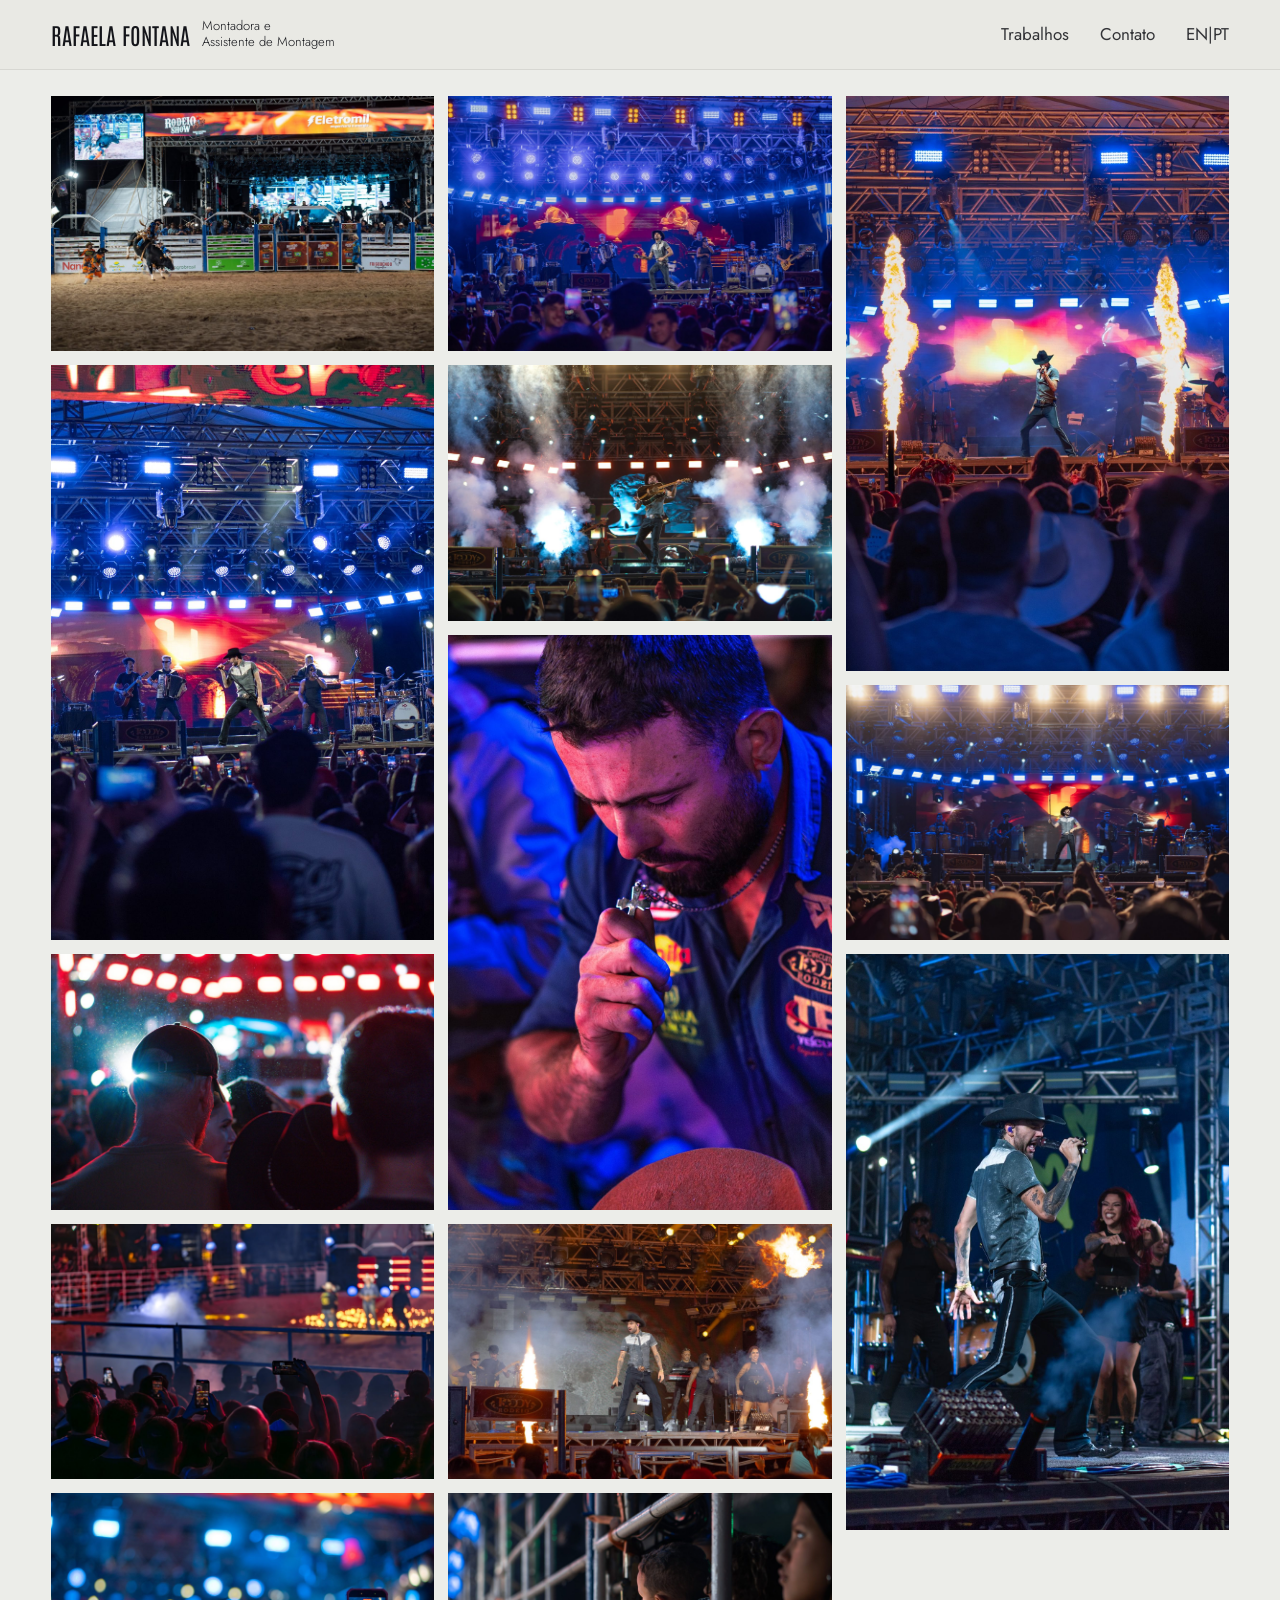
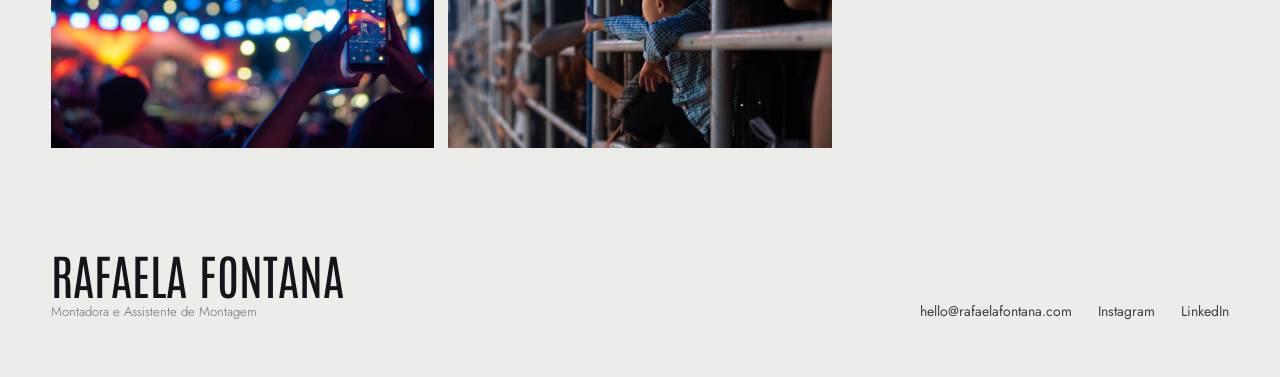
<file: site-rafaela/fotografia/index.html>
<!doctype html>
<html lang="pt-BR">
<head>
<meta charset="utf-8">
<meta name="viewport" content="width=device-width, initial-scale=1">
<title>Fotografia | Rafaela Fontana</title>
<meta name="description" content="Fotografia de Rafaela Fontana.">
<link rel="icon" href="../assets/favicon-32.png" sizes="32x32" type="image/png">
<link rel="icon" href="../assets/favicon-512.png" sizes="512x512" type="image/png">
<link rel="apple-touch-icon" href="../assets/apple-touch-icon.png">
<link rel="preconnect" href="https://fonts.googleapis.com">
<link rel="preconnect" href="https://fonts.gstatic.com" crossorigin>
<link href="https://fonts.googleapis.com/css2?family=Antonio:wght@400;500;600;700&family=Jost:wght@300;400;500;600&display=swap" rel="stylesheet">
<link rel="stylesheet" href="styles.css">
</head>
<body>

<header id="site-header">
  <div class="brand-block">
    <a id="brand-mini" href="/">Rafaela Fontana</a>
    <a id="brand-name" href="/">Rafaela Fontana</a>
    <p id="brand-sub" data-i18n="brandSub">Montadora e<br>Assistente de Montagem</p>
  </div>
  <button id="nav-toggle" type="button" aria-label="Abrir menu" aria-expanded="false" aria-controls="site-nav">
    <span></span><span></span>
  </button>
  <nav id="site-nav">
    <a href="/#trabalhos" data-i18n="navWorks">Trabalhos</a>
    <a href="#contato" data-i18n="navContact">Contato</a>
    <a href="#" id="lang-toggle">EN|PT</a>
  </nav>
</header>

<main>
  <h1 class="sr-only" data-i18n="pageTitle">Fotografia</h1>
  <div id="galeria" class="galeria"></div>
</main>

<footer id="contato">
  <div>
    <div class="fname">Rafaela Fontana</div>
    <div class="frole" data-i18n="footerRole">Montadora e Assistente de Montagem</div>
  </div>
  <div class="flinks">
    <a href="mailto:hello@rafaelafontana.com">hello@rafaelafontana.com</a>
    <a href="https://www.instagram.com/rafaela.fontn/" target="_blank" rel="noopener">Instagram</a>
    <a href="https://www.linkedin.com/in/rafaela-fontana-a2b258310/" target="_blank" rel="noopener">LinkedIn</a>
  </div>
</footer>

<script src="photos.js"></script>
<script src="app.js"></script>
</body>
</html>
</file>
<file: site-rafaela/fotografia/styles.css>
/* Mesmas cores, tipografia, cabeçalho e rodapé da home (ver /index.html). */
:root{
  --bg: #ECEDE9;
  --bg-2: #E3E5DF;
  --ink: #14151A;
  --muted: #6B6E68;
  --bar: #E9E9E4;
}
*{ box-sizing:border-box; margin:0; padding:0; }
html{ scroll-behavior:smooth; }
body{
  font-family:'Jost', sans-serif; font-weight:300;
  color: var(--ink);
  background: var(--bg);
  overflow-x:hidden;
}
a{ color:inherit; text-decoration:none; }
.sr-only{
  position:absolute; width:1px; height:1px; overflow:hidden;
  clip:rect(0 0 0 0); white-space:nowrap;
}

/* ---------------- cabeçalho (igual ao da home, já com a barra aparecendo) ---------------- */
#site-header{
  position: fixed;
  top:0; left:0; right:0;
  z-index: 100;
  display:flex;
  align-items:center;
  justify-content:space-between;
  gap: 16px;
  padding: 18px clamp(20px,4vw,64px);
  background: var(--bar);
  border-bottom: 1px solid rgba(0,0,0,0.08);
}
.brand-block{
  display:flex;
  align-items:center;
  gap: 12px;
  flex-wrap: nowrap;
  min-width:0;
}
#brand-mini{
  display:none;
  font-family:'Antonio', sans-serif;
  font-weight:600; text-transform:uppercase;
  font-size:17px; line-height:1;
  letter-spacing:.01em;
}
#brand-name{
  font-family:'Antonio', sans-serif; font-weight:400;
  text-transform:uppercase;
  line-height: 1;
  white-space: nowrap;
  font-size: 23px;
}
#brand-sub{
  font-weight: 300;
  line-height: 1.25;
  color: var(--ink);
  font-size: 13px;
  white-space: nowrap;
}
#site-nav{
  display:flex;
  align-items:center;
  gap: clamp(18px, 2.4vw, 34px);
  font-weight: 400;
  font-size: 17px;
  flex-shrink: 0;
}
#site-nav a{ opacity:.85; transition: opacity .2s; }
#site-nav a:hover{ opacity:1; }

#nav-toggle{
  display:none;
  position:relative;
  z-index: 3;
  width:40px; height:40px;
  padding:0; border:0; background:none; cursor:pointer;
  flex-shrink:0;
}
#nav-toggle span{
  position:absolute; left:9px; right:9px; height:1.5px;
  background: var(--ink);
  transition: transform .3s ease, opacity .2s ease;
}
#nav-toggle span:nth-child(1){ top:15px; }
#nav-toggle span:nth-child(2){ top:23px; }
body.nav-open #nav-toggle span:nth-child(1){ transform: translateY(4px) rotate(45deg); }
body.nav-open #nav-toggle span:nth-child(2){ transform: translateY(-4px) rotate(-45deg); }

@media (max-width: 780px){
  #site-header{ padding-top: 14px; padding-bottom: 14px; }
  #brand-name{ display:none; }
  .brand-block{ flex-direction: column; align-items: flex-start; gap: 3px; }
  #brand-mini{ display:block; }
  #brand-sub{ font-size: 10.5px; line-height:1.25; }
  #nav-toggle{ display:block; }
  #site-nav{
    position: fixed;
    inset: 0;
    background: var(--bar);
    flex-direction: column;
    align-items: flex-start;
    justify-content: center;
    gap: 4px;
    padding: 0 28px;
    font-size: 34px;
    font-family:'Antonio', sans-serif;
    font-weight: 500;
    text-transform: uppercase;
    opacity: 0;
    visibility: hidden;
    transition: opacity .32s ease, visibility .32s;
    z-index: 2;
  }
  body.nav-open #site-nav{ opacity:1; visibility:visible; }
  body.nav-open{ overflow: hidden; }
  #site-nav a{ padding: 10px 0; opacity: 1; }
  #site-nav a#lang-toggle{
    margin-top: 18px;
    font-family:'Jost', sans-serif;
    font-size: 15px;
    letter-spacing:.12em;
    text-transform: none;
    opacity:.6;
  }
}

/* ---------------- fotos: só o grid ---------------- */
main{
  padding: 96px clamp(20px,4vw,64px) 56px;
}
.galeria{
  display: flex;
  align-items: flex-start;
  gap: 14px;
}
.galeria .col{
  flex: 1 1 0;
  min-width: 0;
  display: flex;
  flex-direction: column;
  gap: 14px;
}
.galeria figure{ margin: 0; }
.galeria img{
  display:block;
  width:100%;
  height:auto;
  background: var(--bg-2);
}
@media (max-width: 560px){
  main{ padding-top: 88px; }
}

/* ---------------- rodapé (igual ao da home) ---------------- */
footer#contato{
  padding: 46px clamp(20px,4vw,64px) 56px;
  display:flex;
  justify-content:space-between;
  align-items:flex-end;
  flex-wrap:wrap;
  gap: 22px;
}
footer#contato .fname{
  font-family:'Antonio', sans-serif; font-weight:400;
  text-transform:uppercase;
  line-height: 1;
  letter-spacing: 0;
  font-size: clamp(30px, 5vw, 48px);
}
footer#contato .frole{
  font-size:13px;
  font-weight:300;
  color: var(--muted);
  margin-top:4px;
}
footer#contato .flinks{
  display:flex;
  gap: 26px;
  font-weight:400;
  font-size:14px;
}
footer#contato .flinks a{ opacity:.8; }
footer#contato .flinks a:hover{ opacity:1; }
</file>
